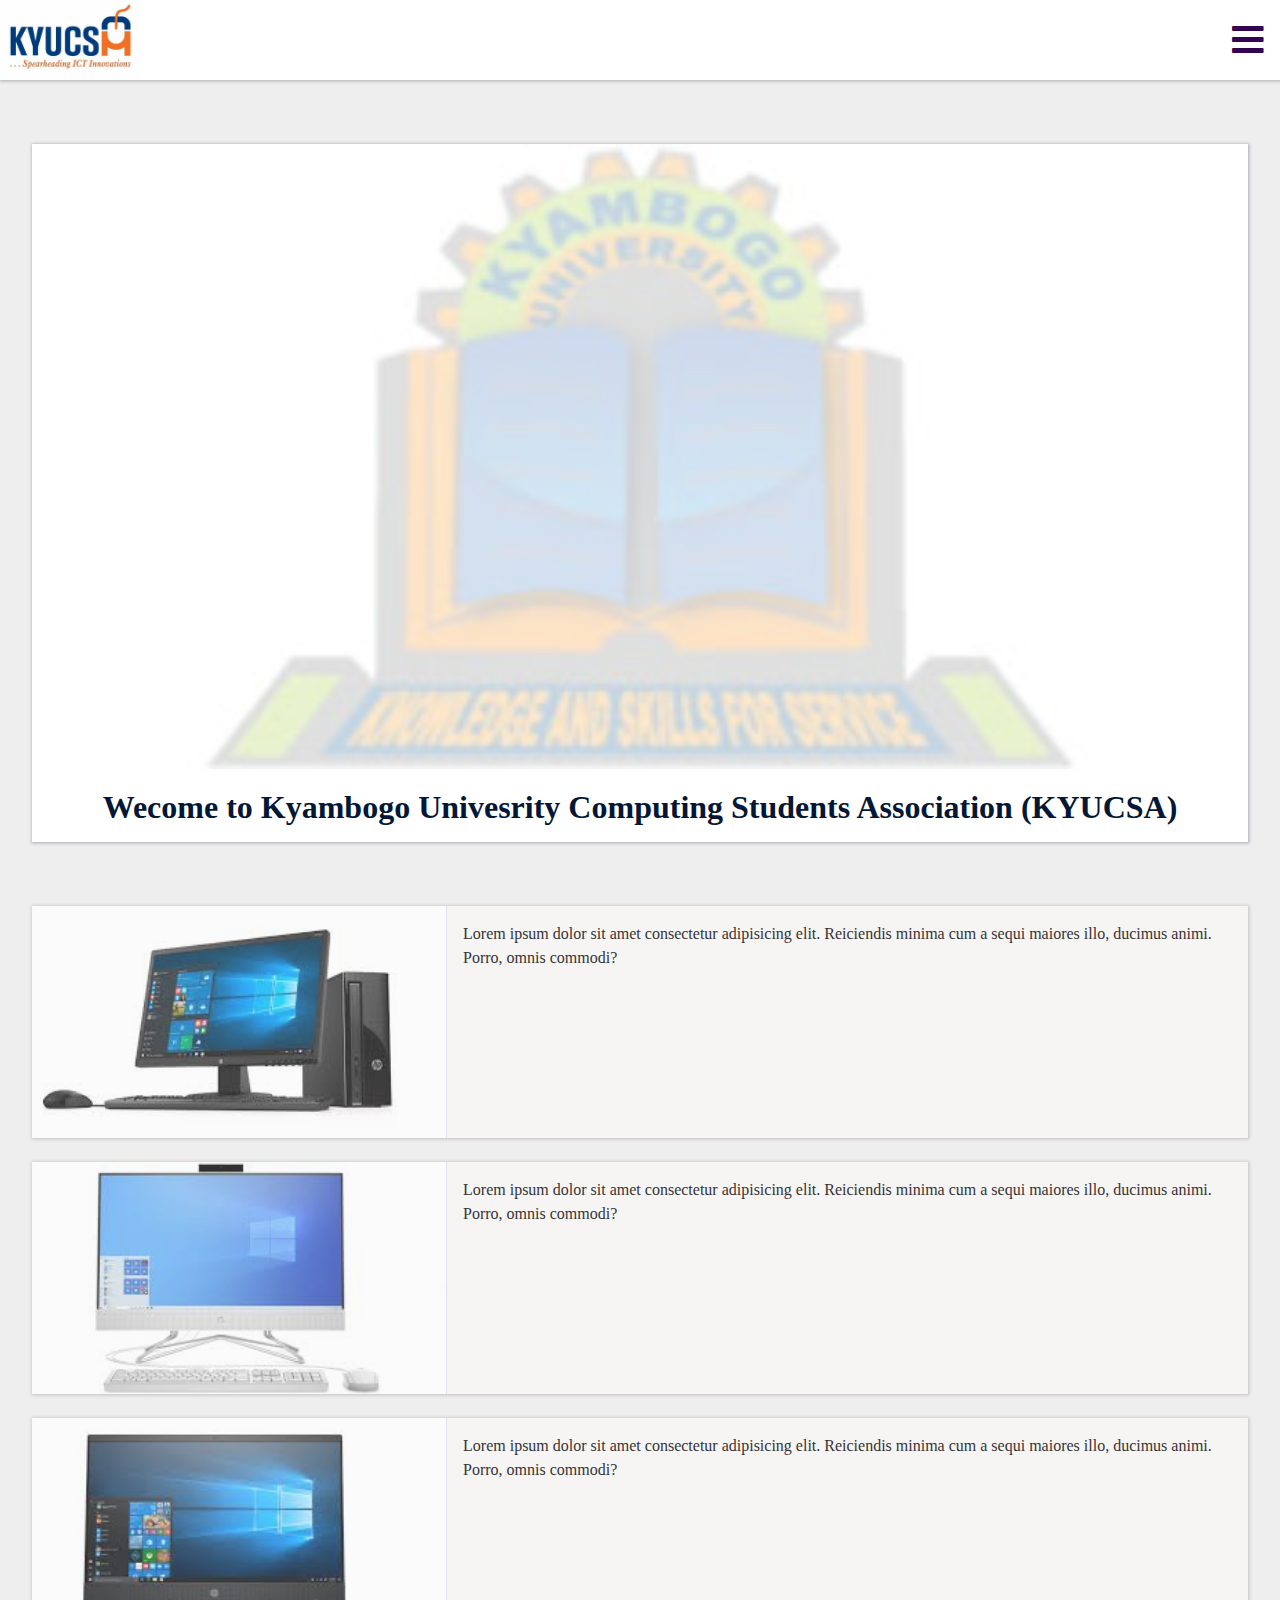
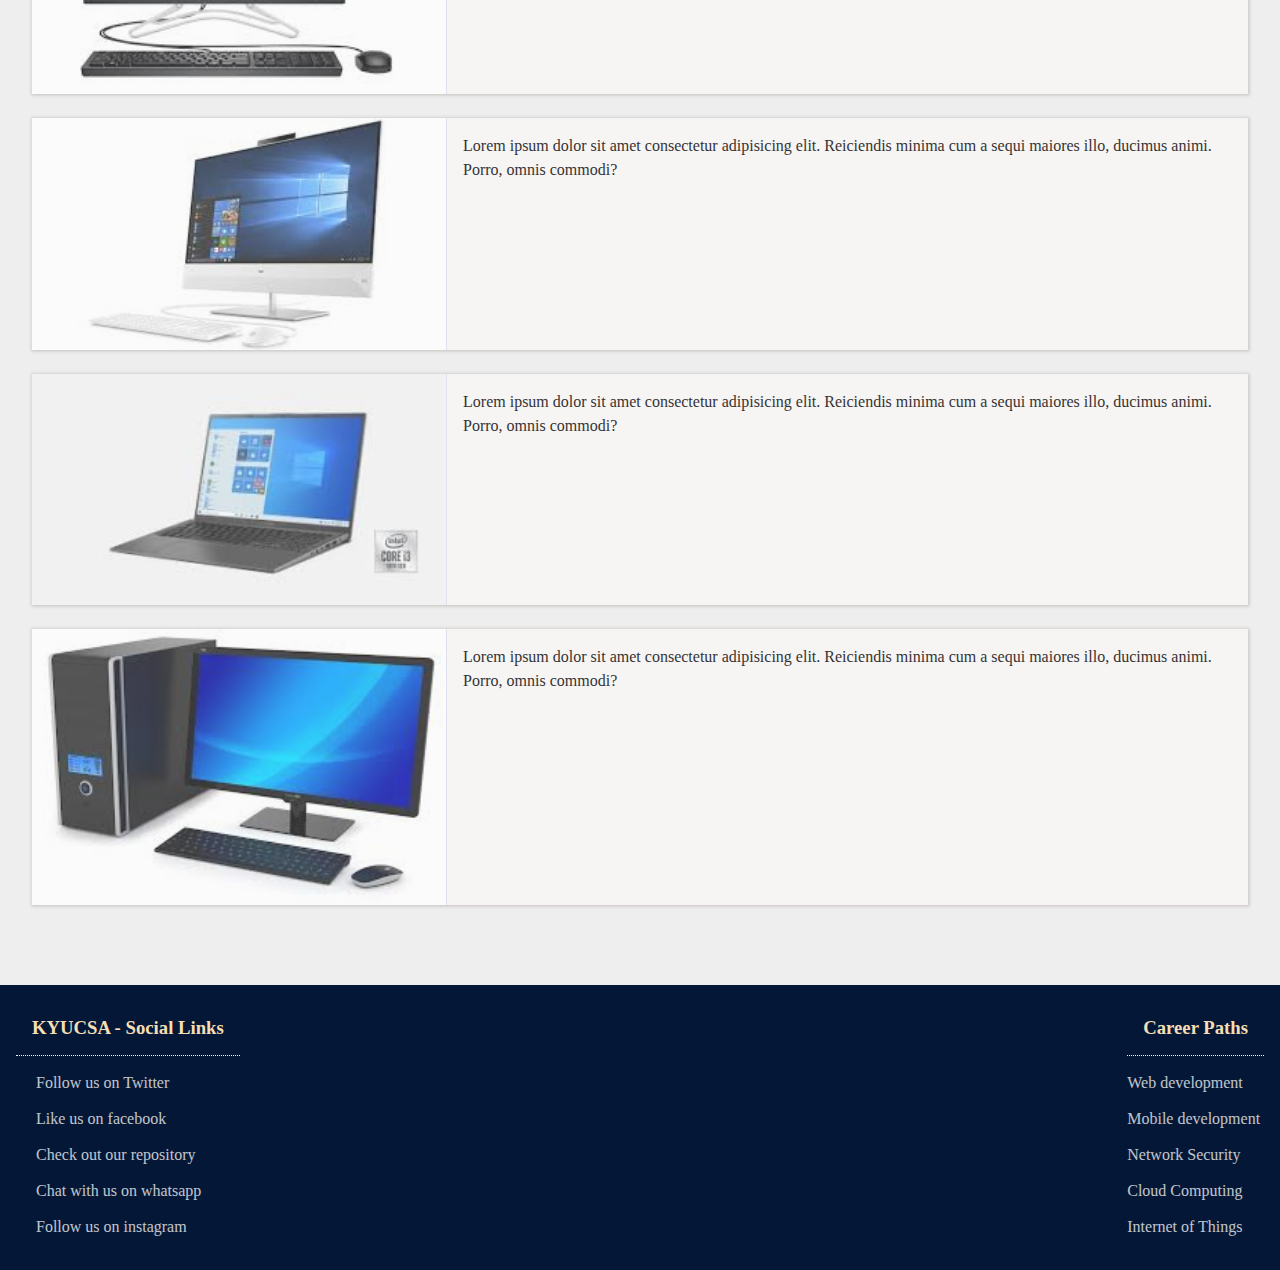
<file: index.html>
<!DOCTYPE html>
<html lang="en">
  <head>
    <meta charset="UTF-8" />
    <meta name="viewport" content="width=device-width, initial-scale=1.0" />
    <title>KYUCSA | Spearheading IT innovations</title>
    <link
      rel="stylesheet"
      href="https://cdnjs.cloudflare.com/ajax/libs/font-awesome/5.14.0/css/all.min.css"
    />
    <link rel="stylesheet" href="css/style.css" />
  </head>
  <body>
    <section class="header">
      <div class="top">
        <a href="index.html"
          ><img src="images/kyucsa.jpg" alt="Kyucsa Logo" class="logo"
        /></a>
        <i class="fas fa-bars menu"></i>
      </div>
      <div class="bottom hidden">
        <ul class="nav-links">
          <li><a href="index.html">Home</a></li>
          <li><a href="about.html">About Kyucsa</a></li>
          <li><a href="resources.html">Resources</a></li>
          <li><a href="team.html">Team</a></li>
          <li><a href="faqs.html">FAQs</a></li>
        </ul>
      </div>
    </section>
    <section class="carousel">
      <img src="images/kyu.jpeg" alt="logo" width="100%" style="opacity: 25%;"/>
      <div class="carousel-text">
        <h1>Wecome to Kyambogo Univesrity Computing Students Association (KYUCSA)</h1>
      </div>
    </section>

    <section class="blog-preview">
      <img src="images/pc1.jpeg" alt="post image" class="blog-image" />
      <div class="preview">
        <p>
          Lorem ipsum dolor sit amet consectetur adipisicing elit. Reiciendis
          minima cum a sequi maiores illo, ducimus animi. Porro, omnis commodi?
        </p>
      </div>
    </section>
    <section class="blog-preview">
      <img src="images/pc5.jpeg" alt="post image" class="blog-image" />
      <div class="preview">
        <p>
          Lorem ipsum dolor sit amet consectetur adipisicing elit. Reiciendis
          minima cum a sequi maiores illo, ducimus animi. Porro, omnis commodi?
        </p>
      </div>
    </section>
    <section class="blog-preview">
      <img src="images/pc2.jpeg" alt="post image" class="blog-image" />
      <div class="preview">
        <p>
          Lorem ipsum dolor sit amet consectetur adipisicing elit. Reiciendis
          minima cum a sequi maiores illo, ducimus animi. Porro, omnis commodi?
        </p>
      </div>
    </section>
    <section class="blog-preview">
      <img src="images/pc3.jpeg" alt="post image" class="blog-image" />
      <div class="preview">
        <p>
          Lorem ipsum dolor sit amet consectetur adipisicing elit. Reiciendis
          minima cum a sequi maiores illo, ducimus animi. Porro, omnis commodi?
        </p>
      </div>
    </section>
    <section class="blog-preview">
      <img src="images/pc4.jpeg" alt="post image" class="blog-image" />
      <div class="preview">
        <p>
          Lorem ipsum dolor sit amet consectetur adipisicing elit. Reiciendis
          minima cum a sequi maiores illo, ducimus animi. Porro, omnis commodi?
        </p>
      </div>
    </section>
    <section class="blog-preview">
      <img src="images/pc6.jpeg" alt="post image" class="blog-image" />
      <div class="preview">
        <p>
          Lorem ipsum dolor sit amet consectetur adipisicing elit. Reiciendis
          minima cum a sequi maiores illo, ducimus animi. Porro, omnis commodi?
        </p>
      </div>
    </section>

    <section class="footer">
      <div class="about">
        <h3>KYUCSA - Social Links</h3>
        <br />
        <ul>
          <li>
            <a href="#"><i class="fas fa-twitter"></i> Follow us on Twitter</a>
          </li>
          <br />
          <li>
            <a href="#"><i class="fas fa-facebook"></i> Like us on facebook</a>
          </li>
          <br />
          <li>
            <a href="#"
              ><i class="fas fa-github"></i> Check out our repository</a
            >
          </li>
          <br />
          <li>
            <a href="#"
              ><i class="fas fa-whatsapp"></i> Chat with us on whatsapp</a
            >
          </li>
          <br />
          <li>
            <a href="#"
              ><i class="fas fa-instagram"></i> Follow us on instagram</a
            >
          </li>
          <br />
        </ul>
      </div>
      <div class="career-path">
        <h3>Career Paths</h3>
        <br />
        <ul>
          <li><a href="#">Web development</a></li>
          <br />
          <li><a href="#">Mobile development</a></li>
          <br />
          <li><a href="#">Network Security</a></li>
          <br />
          <li><a href="#">Cloud Computing</a></li>
          <br />
          <li><a href="#">Internet of Things</a></li>
        </ul>
      </div>
    </section>
    <script src="js/script.js"></script>
    <script src="https://code.jquery.com/jquery-3.5.0.js"></script>
  </body>
</html>
</file>
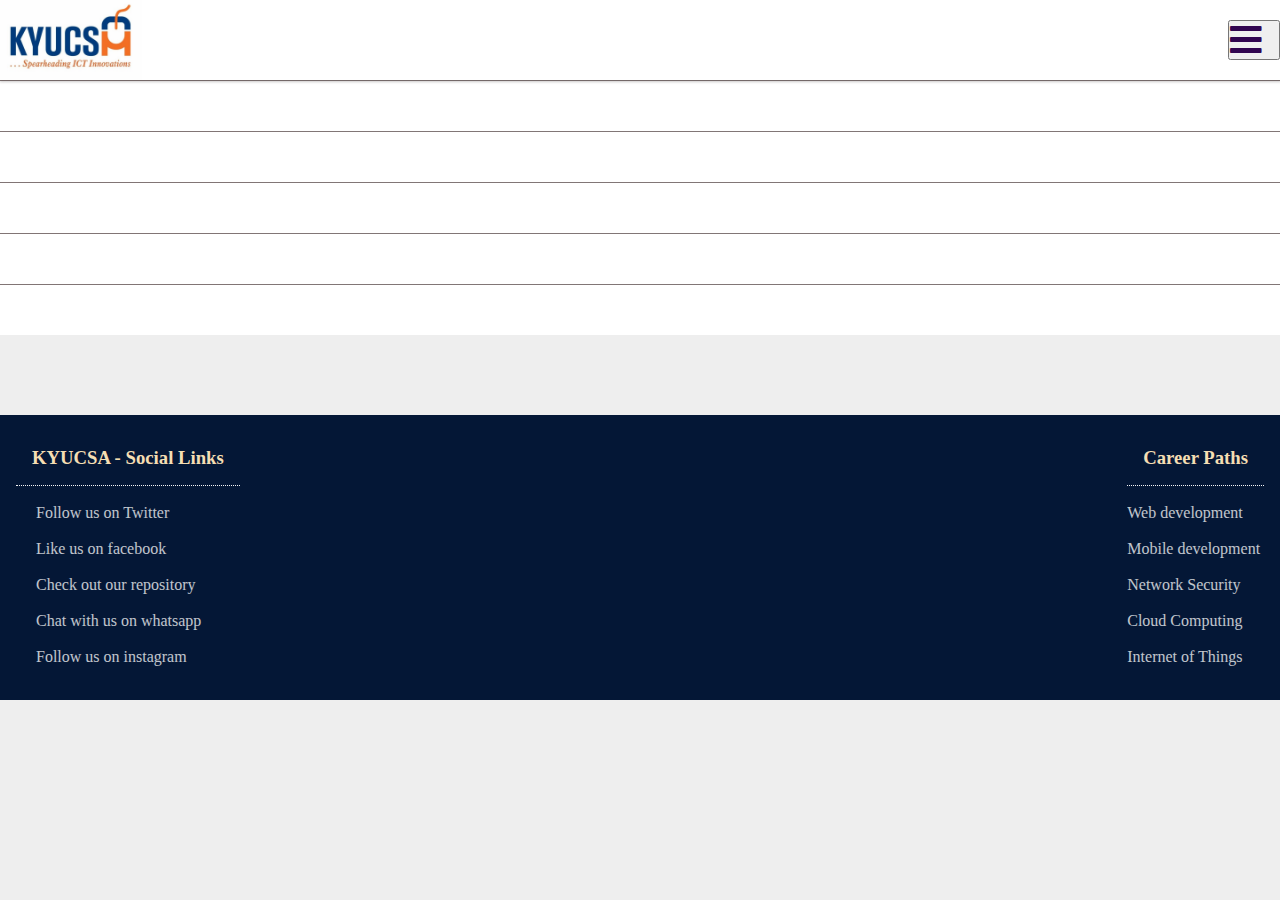
<file: about.html>
<!DOCTYPE html>
<html lang="en">
  <head>
    <meta charset="UTF-8" />
    <meta name="viewport" content="width=device-width, initial-scale=1.0" />
    <title>About KYUCSA</title>
    <script src="https://code.jquery.com/jquery-3.5.0.js"></script>
    <link
      rel="stylesheet"
      href="https://cdnjs.cloudflare.com/ajax/libs/font-awesome/5.14.0/css/all.min.css"
    />
    <link rel="stylesheet" href="css/style.css" />
  </head>
  <body>
    <section class="header">
      <div class="top">
        <a href="index.html"
          ><img src="images/kyucsa.jpg" alt="Kyucsa Logo" class="logo"
        /></a>
        <button onclick="toggleNav()"><i class="fas fa-bars menu"></i></button>
      </div>
      <div class="nav">
        <ul class="nav-links">
          <li><a href="index.html">Home</a></li>
          <li><a href="about.html">About Kyucsa</a></li>
          <li><a href="resources.html">Resources</a></li>
          <li><a href="team.html">Team</a></li>
          <li><a href="faqs.html">FAQs</a></li>
        </ul>
      </div>
    </section>

    <section class="footer">
      <div class="about">
        <h3>KYUCSA - Social Links</h3>
        <br />
        <ul>
          <li>
            <a href="#"><i class="fas fa-twitter"></i> Follow us on Twitter</a>
          </li>
          <br />
          <li>
            <a href="#"><i class="fas fa-facebook"></i> Like us on facebook</a>
          </li>
          <br />
          <li>
            <a href="#"
              ><i class="fas fa-github"></i> Check out our repository</a
            >
          </li>
          <br />
          <li>
            <a href="#"
              ><i class="fas fa-whatsapp"></i> Chat with us on whatsapp</a
            >
          </li>
          <br />
          <li>
            <a href="#"
              ><i class="fas fa-instagram"></i> Follow us on instagram</a
            >
          </li>
          <br />
        </ul>
      </div>
      <div class="career-path">
        <h3>Career Paths</h3>
        <br />
        <ul>
          <li><a href="#">Web development</a></li>
          <br />
          <li><a href="#">Mobile development</a></li>
          <br />
          <li><a href="#">Network Security</a></li>
          <br />
          <li><a href="#">Cloud Computing</a></li>
          <br />
          <li><a href="#">Internet of Things</a></li>
        </ul>
      </div>
    </section>
    <script src="js/script.js"></script>
  </body>
</html>
</file>
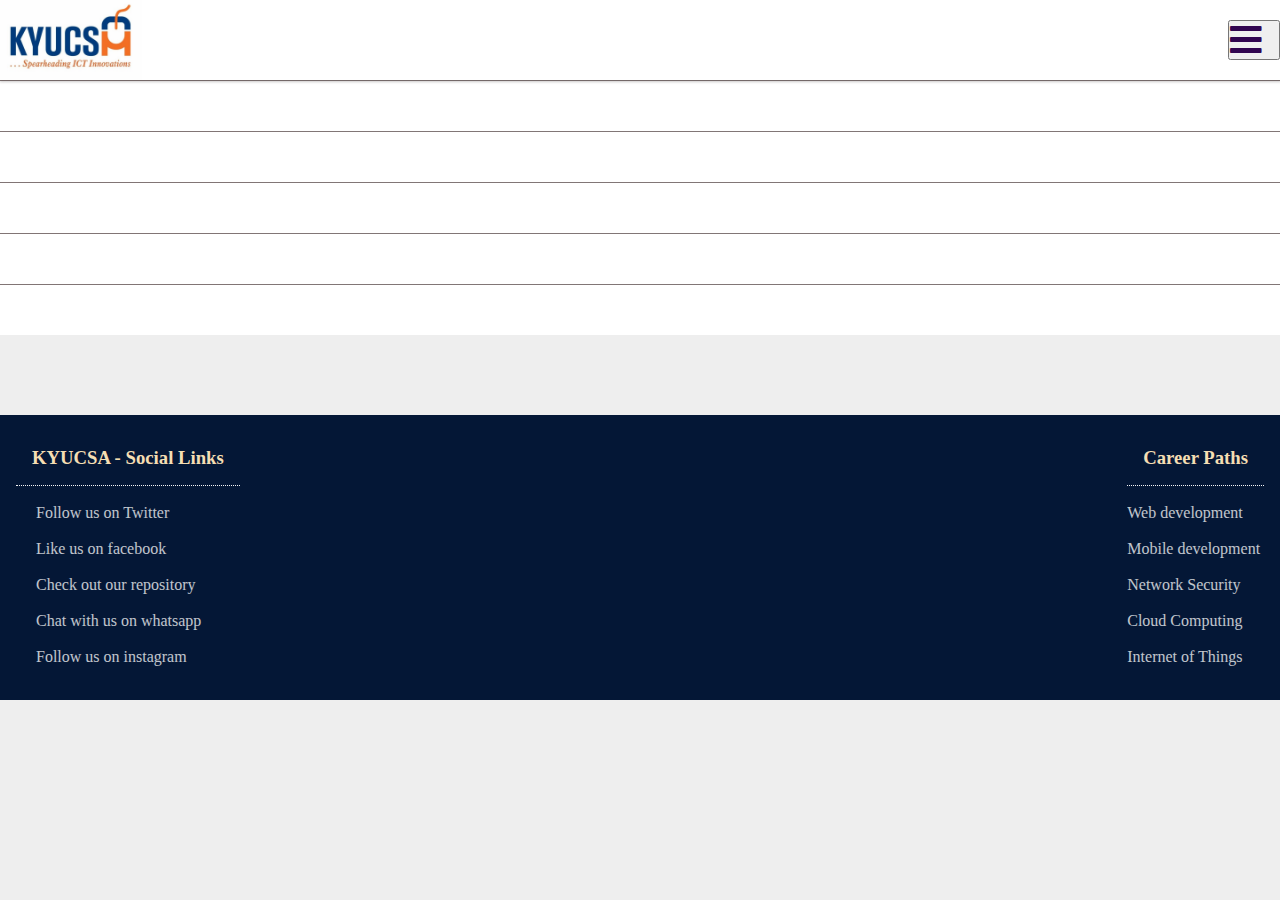
<file: faqs.html>
<!DOCTYPE html>
<html lang="en">
  <head>
    <meta charset="UTF-8" />
    <meta name="viewport" content="width=device-width, initial-scale=1.0" />
    <title>Frequently asked questions</title>
    <link
      rel="stylesheet"
      href="https://cdnjs.cloudflare.com/ajax/libs/font-awesome/5.14.0/css/all.min.css"
    />
    <link rel="stylesheet" href="css/style.css" />
  </head>
  <body>
    <section class="header">
      <div class="top">
        <a href="index.html"
          ><img src="images/kyucsa.jpg" alt="Kyucsa Logo" class="logo"
        /></a>
        <button onclick="toggleNav()"><i class="fas fa-bars menu"></i></button>
      </div>
      <div class="nav">
        <ul class="nav-links">
          <li><a href="index.html">Home</a></li>
          <li><a href="about.html">About Kyucsa</a></li>
          <li><a href="resources.html">Resources</a></li>
          <li><a href="team.html">Team</a></li>
          <li><a href="faqs.html">FAQs</a></li>
        </ul>
      </div>
    </section>

    <section class="footer">
      <div class="about">
        <h3>KYUCSA - Social Links</h3>
        <br />
        <ul>
          <li>
            <a href="#"><i class="fas fa-twitter"></i> Follow us on Twitter</a>
          </li>
          <br />
          <li>
            <a href="#"><i class="fas fa-facebook"></i> Like us on facebook</a>
          </li>
          <br />
          <li>
            <a href="#"
              ><i class="fas fa-github"></i> Check out our repository</a
            >
          </li>
          <br />
          <li>
            <a href="#"
              ><i class="fas fa-whatsapp"></i> Chat with us on whatsapp</a
            >
          </li>
          <br />
          <li>
            <a href="#"
              ><i class="fas fa-instagram"></i> Follow us on instagram</a
            >
          </li>
          <br />
        </ul>
      </div>
      <div class="career-path">
        <h3>Career Paths</h3>
        <br />
        <ul>
          <li><a href="#">Web development</a></li>
          <br />
          <li><a href="#">Mobile development</a></li>
          <br />
          <li><a href="#">Network Security</a></li>
          <br />
          <li><a href="#">Cloud Computing</a></li>
          <br />
          <li><a href="#">Internet of Things</a></li>
        </ul>
      </div>
    </section>
    <script src="js/script.js"></script>
    <script src="https://code.jquery.com/jquery-3.5.0.js"></script>
  </body>
</html>
</file>
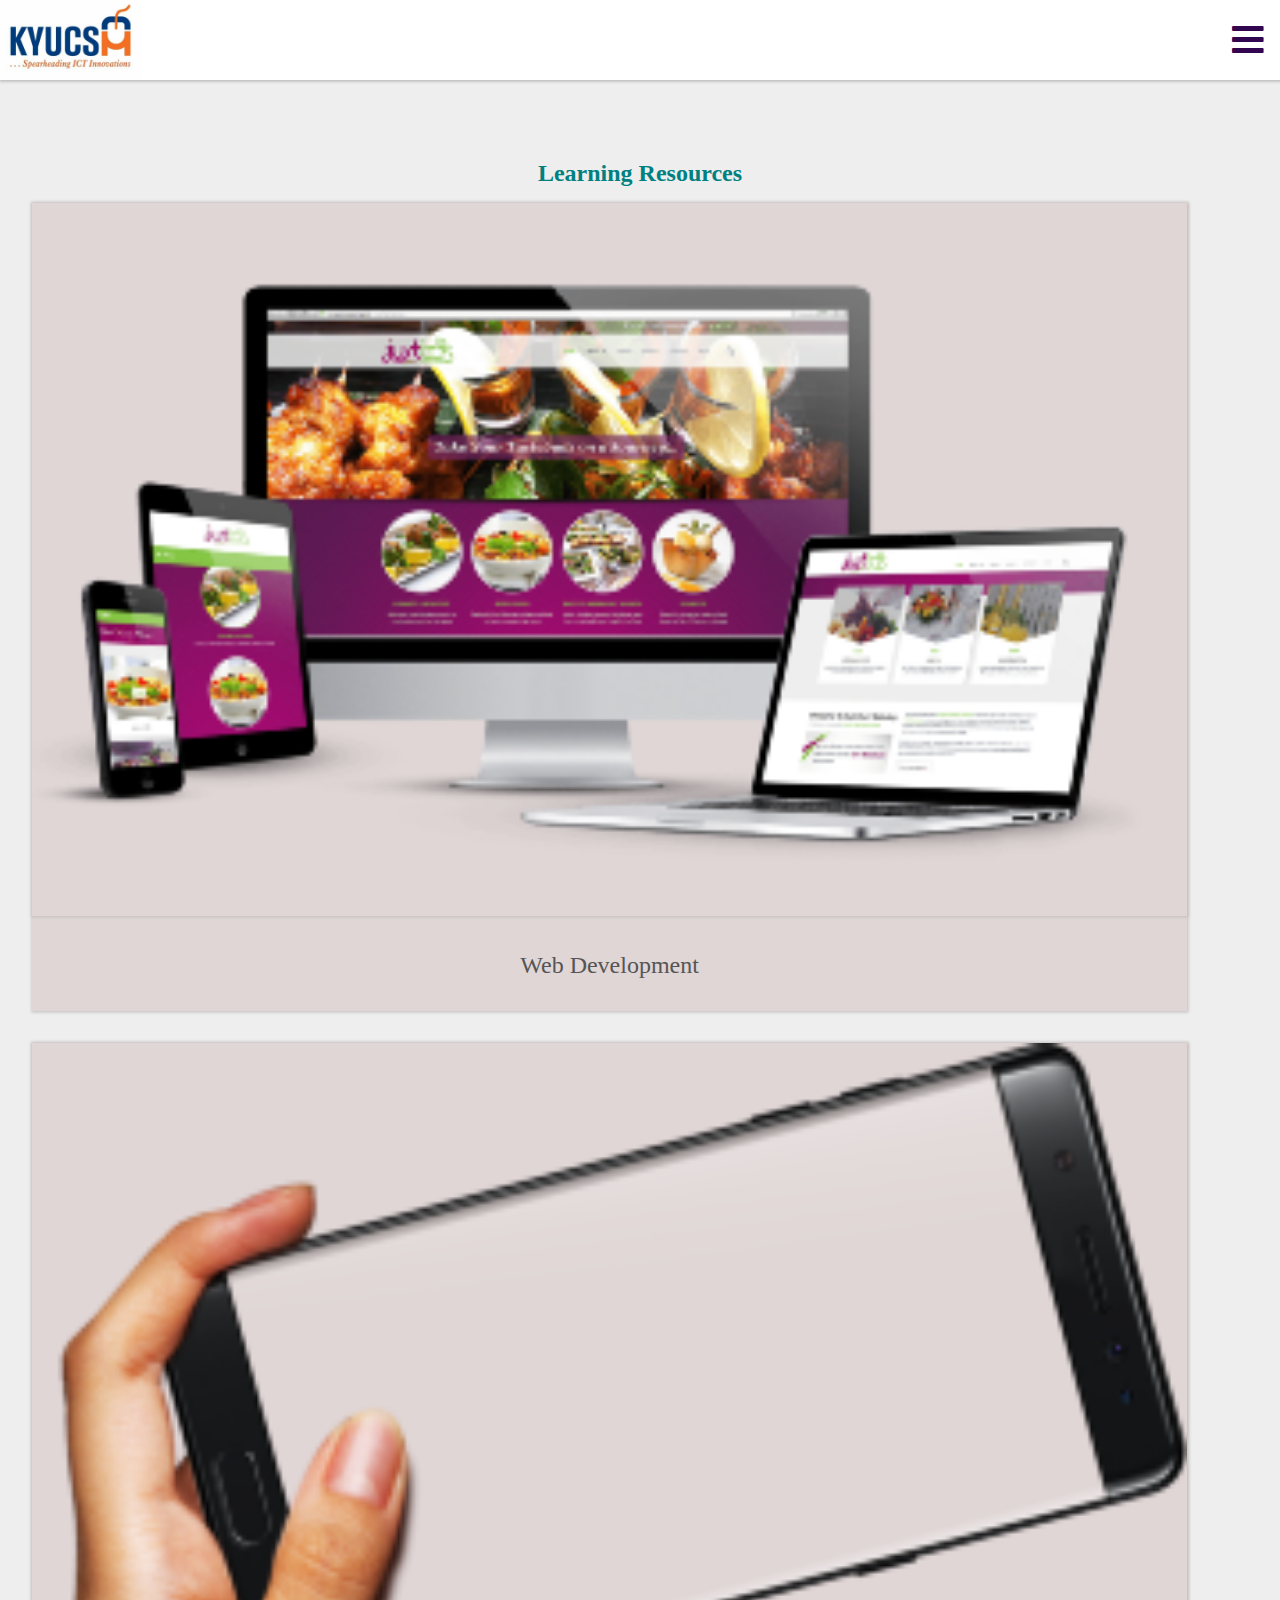
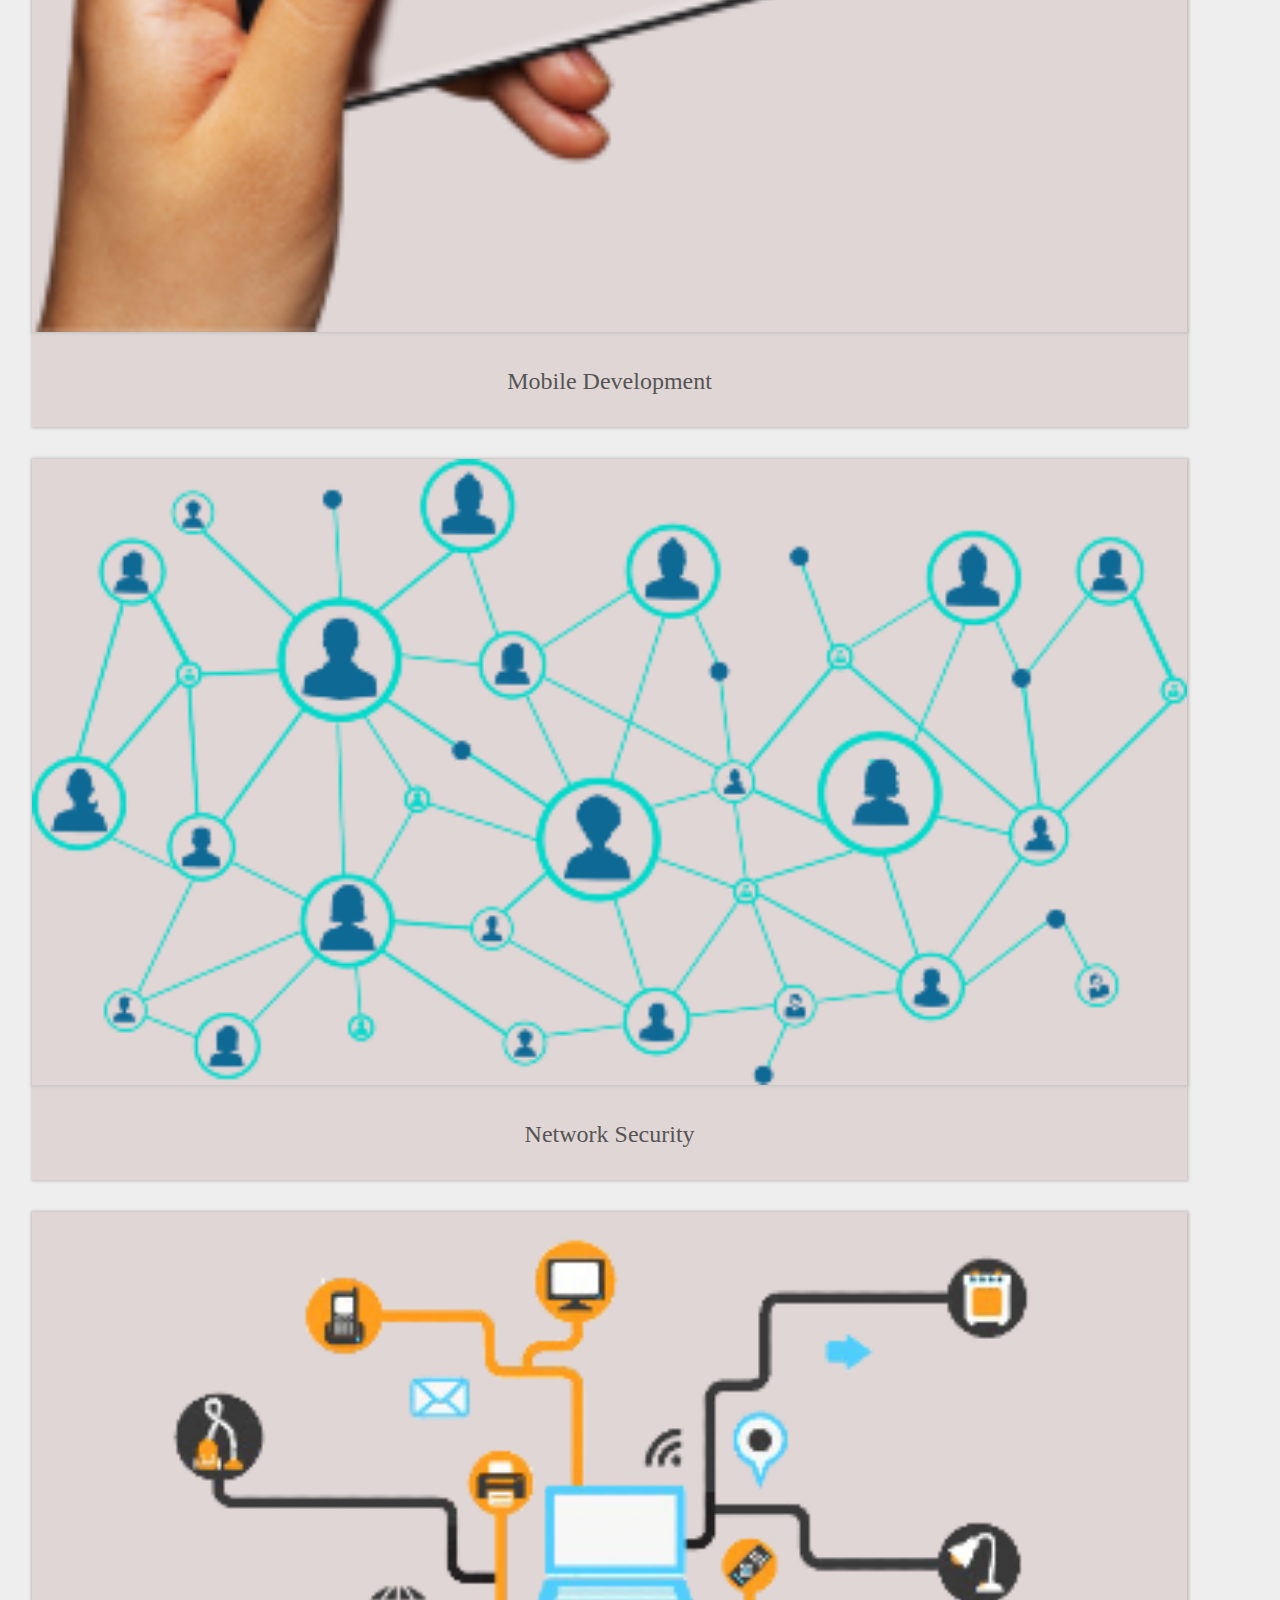
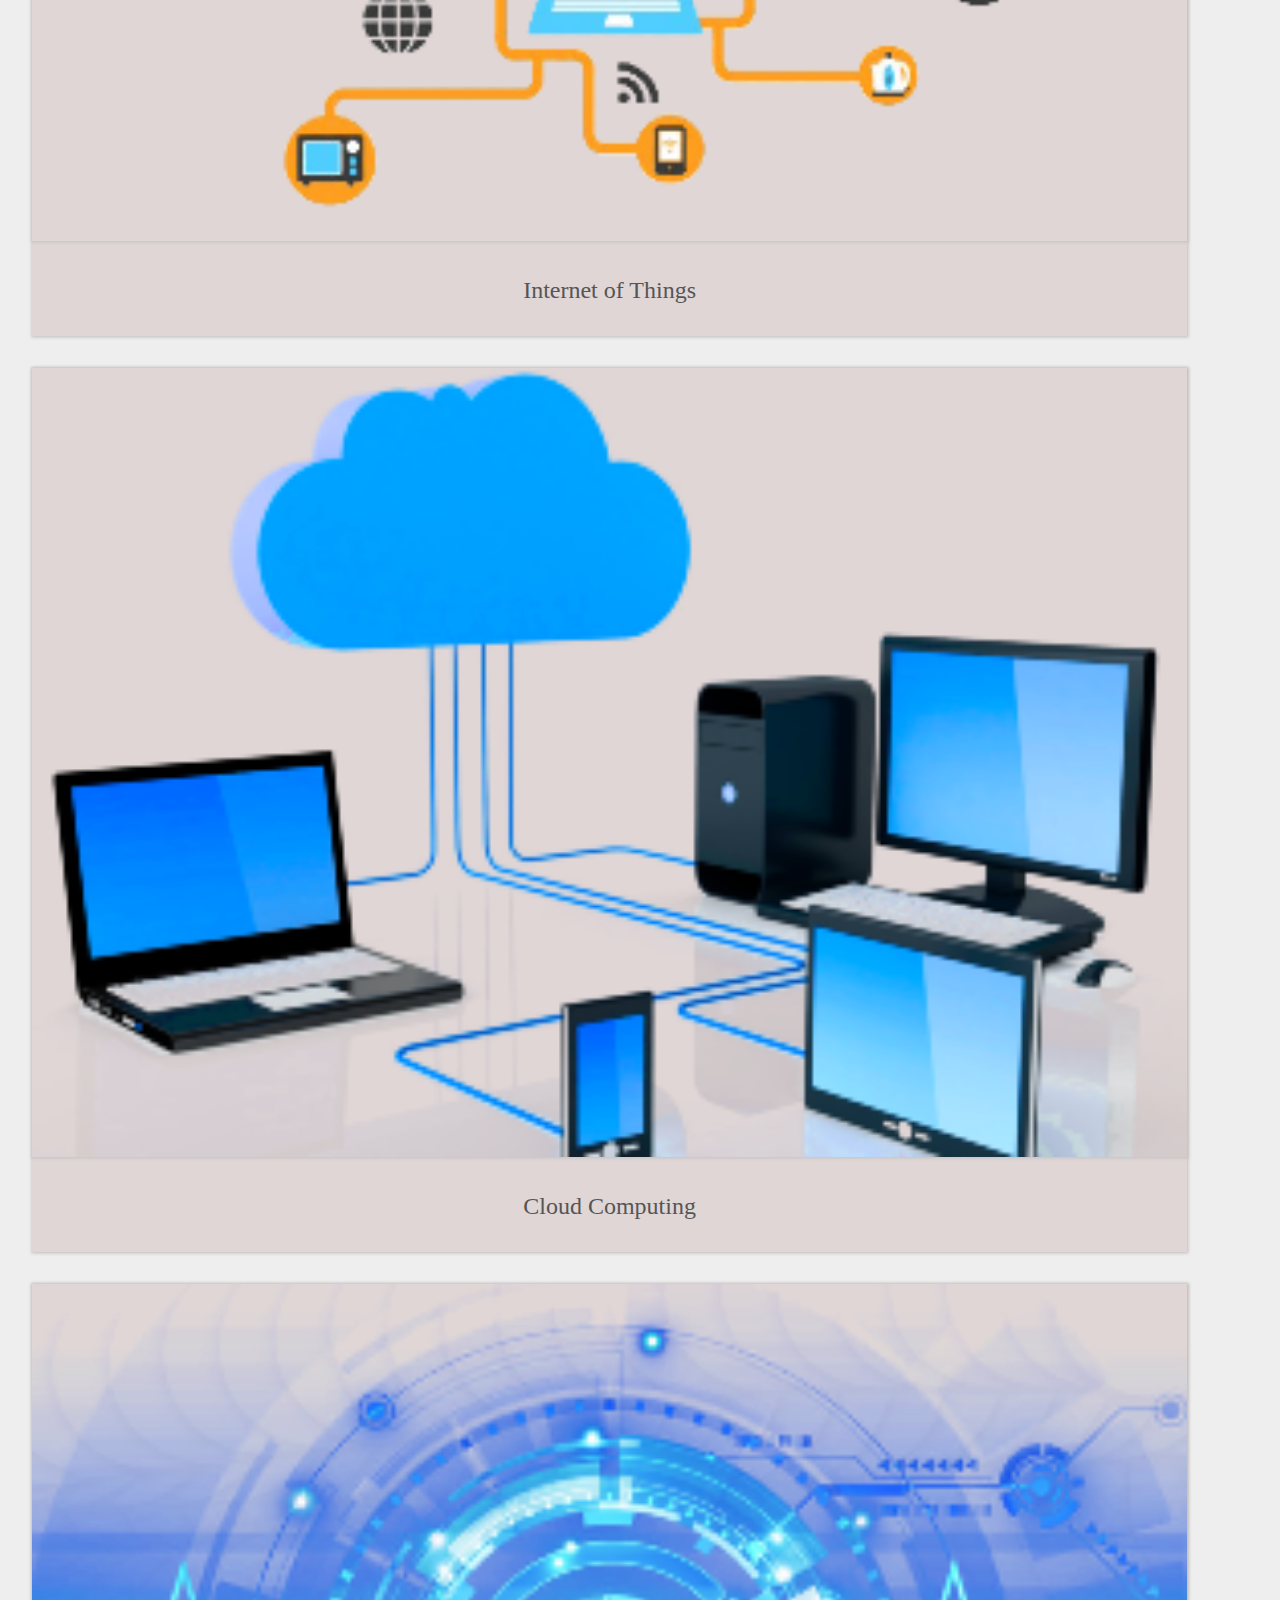
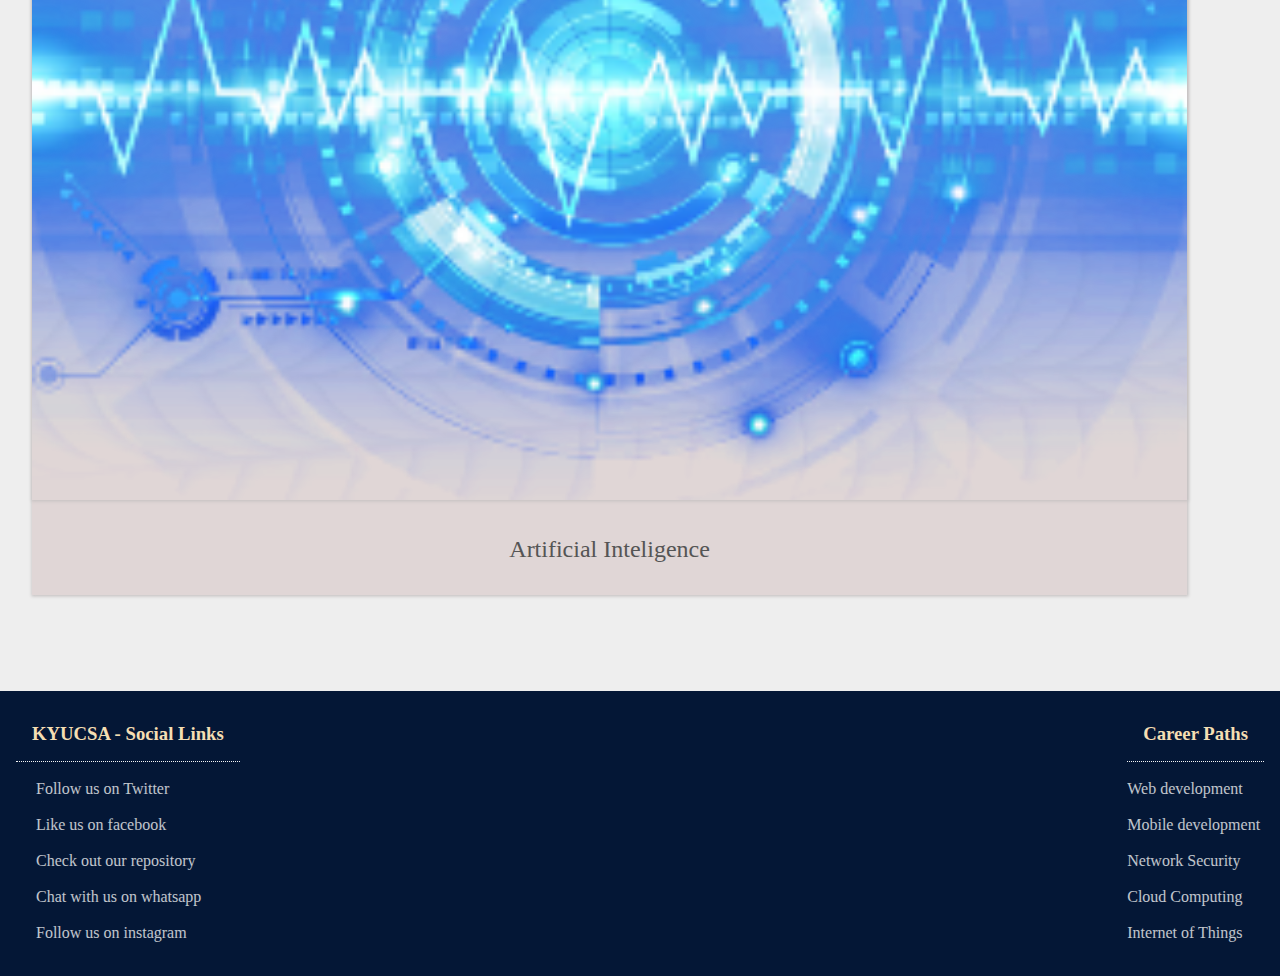
<file: resources.html>
<!DOCTYPE html>
<html lang="en">
  <head>
    <meta charset="UTF-8" />
    <meta name="viewport" content="width=device-width, initial-scale=1.0" />
    <title>Practice</title>
    <link
      rel="stylesheet"
      href="https://cdnjs.cloudflare.com/ajax/libs/font-awesome/5.14.0/css/all.min.css"
    />
    <link rel="stylesheet" href="css/style.css" />
  </head>
  <body>
    <section class="header">
      <div class="top">
        <a href="index.html"
          ><img src="images/kyucsa.jpg" alt="Kyucsa Logo" class="logo"
        /></a>
        <i class="fas fa-bars menu"></i>
      </div>
      <div class="bottom hidden">
        <ul class="nav-links">
          <li><a href="index.html">Home</a></li>
          <li><a href="about.html">About Kyucsa</a></li>
          <li><a href="resources.html">Resources</a></li>
          <li><a href="team.html">Team</a></li>
          <li><a href="faqs.html">FAQs</a></li>
        </ul>
      </div>
    </section>

    <section class="resource-wrapper">
      <div class="resource-title">
        <h2 style="color: teal; text-align: center">Learning Resources</h2>
      </div>
      <div class="resources">
        <div class="resource-items">
          <img src="images/web.png" alt="resource-image" />
          <p class="image-text">Web Development</p>
        </div>
        <div class="resource-items">
          <img src="images/mobile.png" alt="resource-image" />
          <p class="image-text">Mobile Development</p>
        </div>
        <div class="resource-items">
          <img src="images/networking.png" alt="resource-image" />
          <p class="image-text">Network Security</p>
        </div>
        <div class="resource-items">
          <img src="images/iot.png" alt="resource-image" />
          <p class="image-text">Internet of Things</p>
        </div>
        <div class="resource-items">
          <img src="images/cloud.png" alt="resource-image" />
          <p class="image-text">Cloud Computing</p>
        </div>
        <div class="resource-items">
          <img src="images/ai.png" alt="resource-image" />
          <p class="image-text">Artificial Inteligence</p>
        </div>
      </div>
    </section>

    <section class="footer">
      <div class="about">
        <h3>KYUCSA - Social Links</h3>
        <br />
        <ul>
          <li>
            <a href="#"><i class="fas fa-twitter"></i> Follow us on Twitter</a>
          </li>
          <br />
          <li>
            <a href="#"><i class="fas fa-facebook"></i> Like us on facebook</a>
          </li>
          <br />
          <li>
            <a href="#"
              ><i class="fas fa-github"></i> Check out our repository</a
            >
          </li>
          <br />
          <li>
            <a href="#"
              ><i class="fas fa-whatsapp"></i> Chat with us on whatsapp</a
            >
          </li>
          <br />
          <li>
            <a href="#"
              ><i class="fas fa-instagram"></i> Follow us on instagram</a
            >
          </li>
          <br />
        </ul>
      </div>
      <div class="career-path">
        <h3>Career Paths</h3>
        <br />
        <ul>
          <li><a href="#">Web development</a></li>
          <br />
          <li><a href="#">Mobile development</a></li>
          <br />
          <li><a href="#">Network Security</a></li>
          <br />
          <li><a href="#">Cloud Computing</a></li>
          <br />
          <li><a href="#">Internet of Things</a></li>
        </ul>
      </div>
    </section>
    <script src="js/script.js"></script>
    <script src="https://code.jquery.com/jquery-3.5.0.js"></script>
  </body>
</html>
</file>
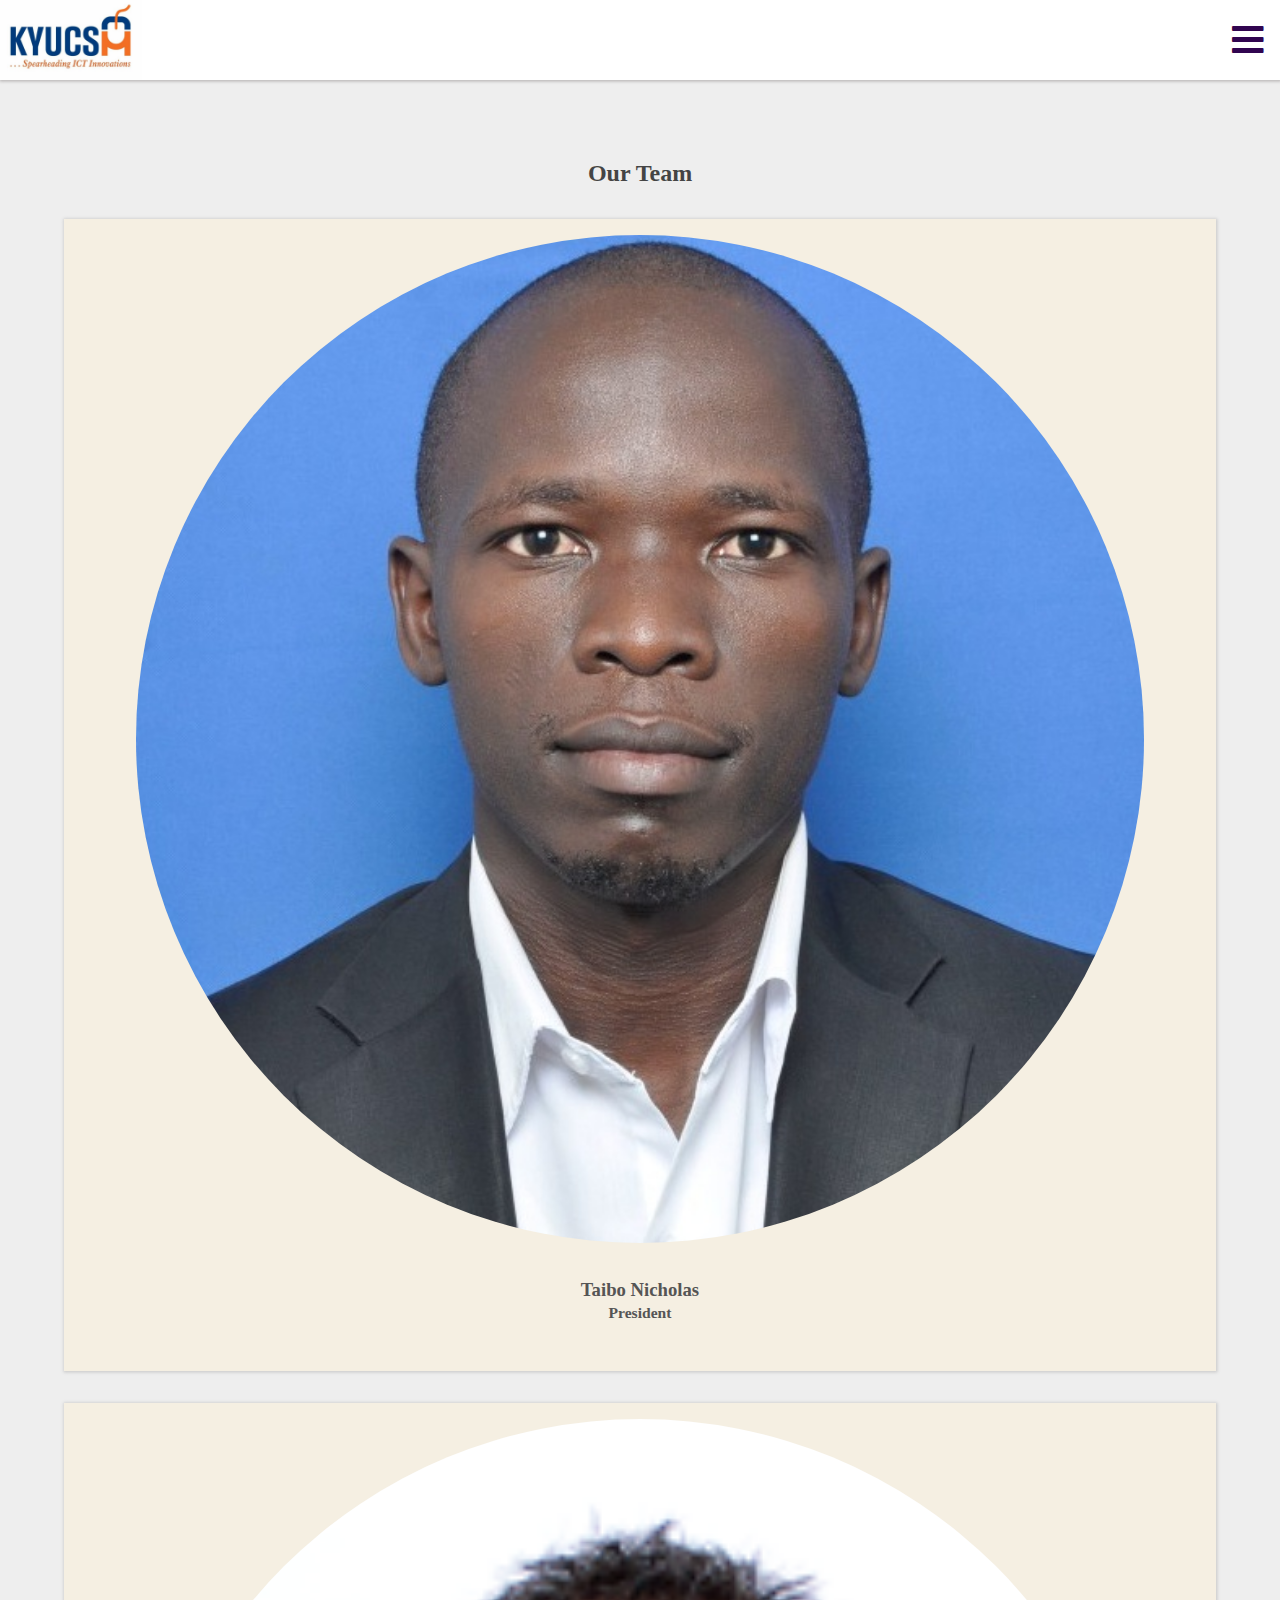
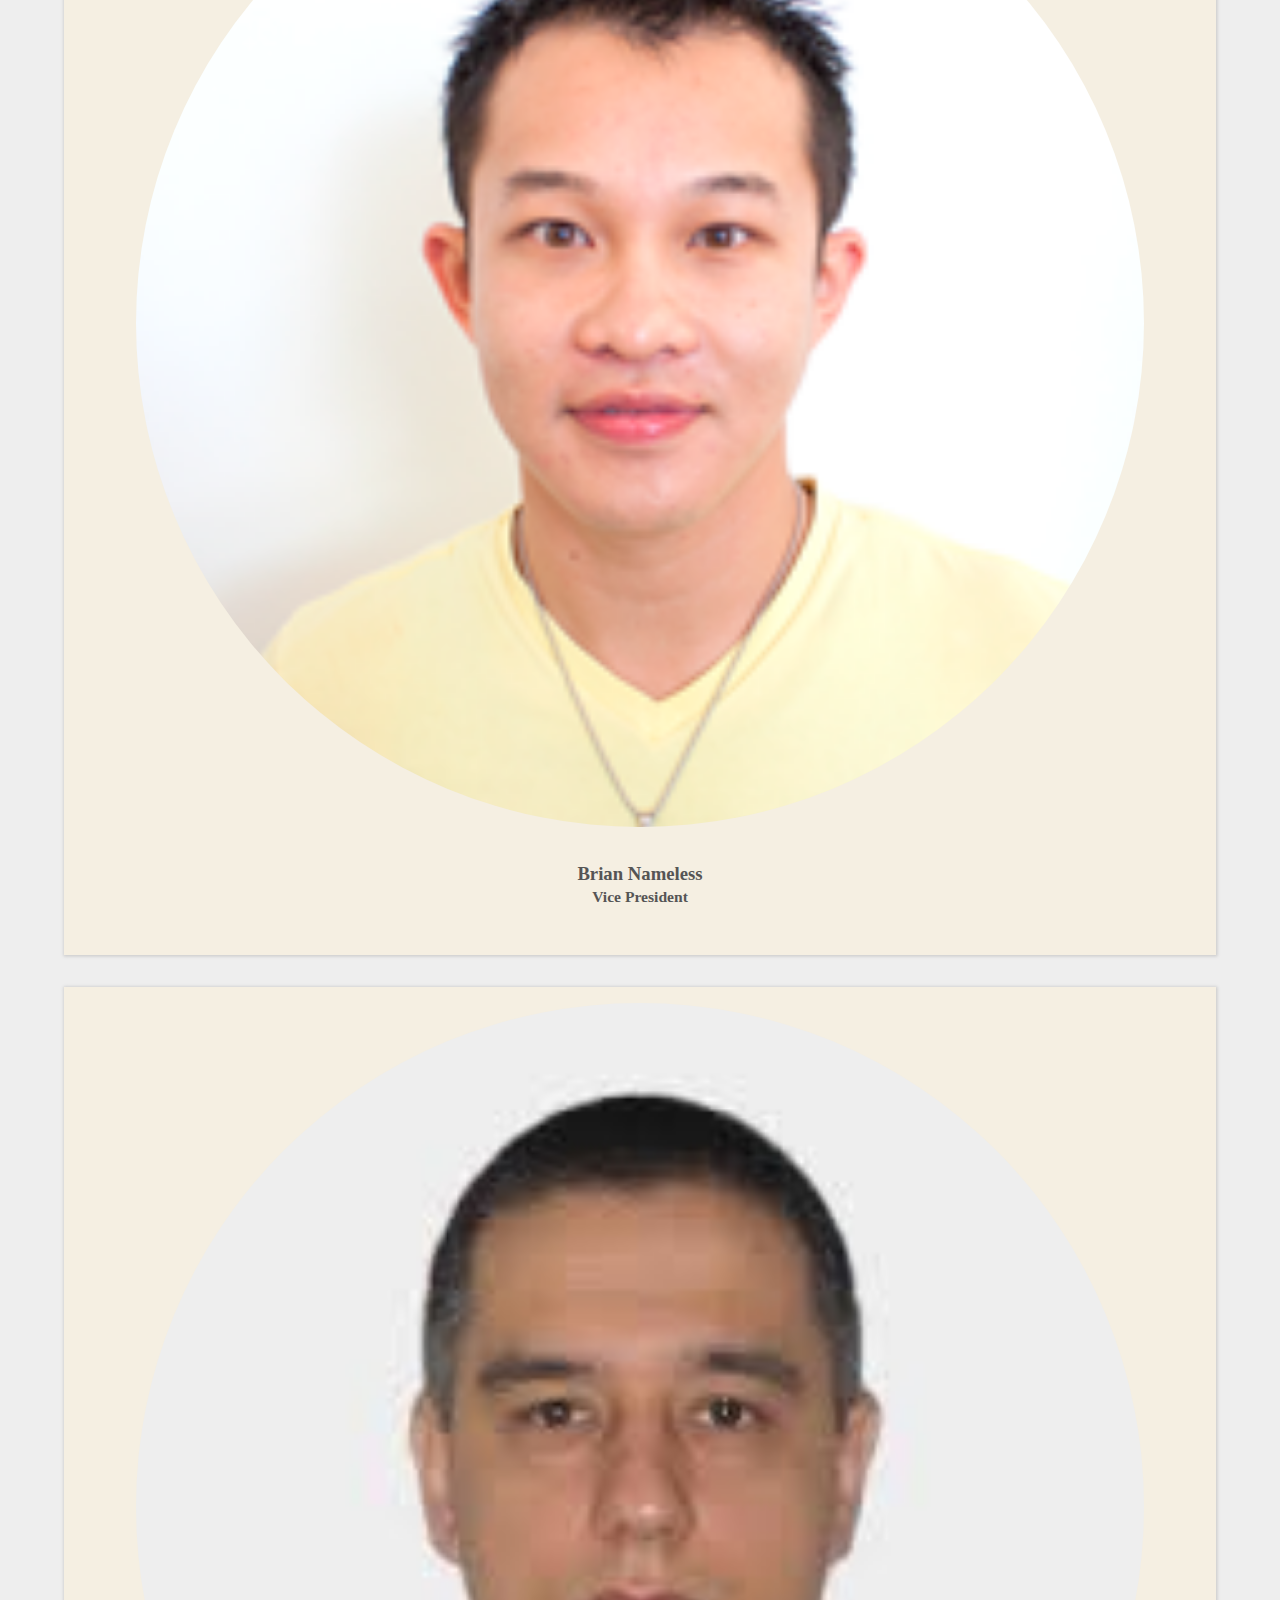
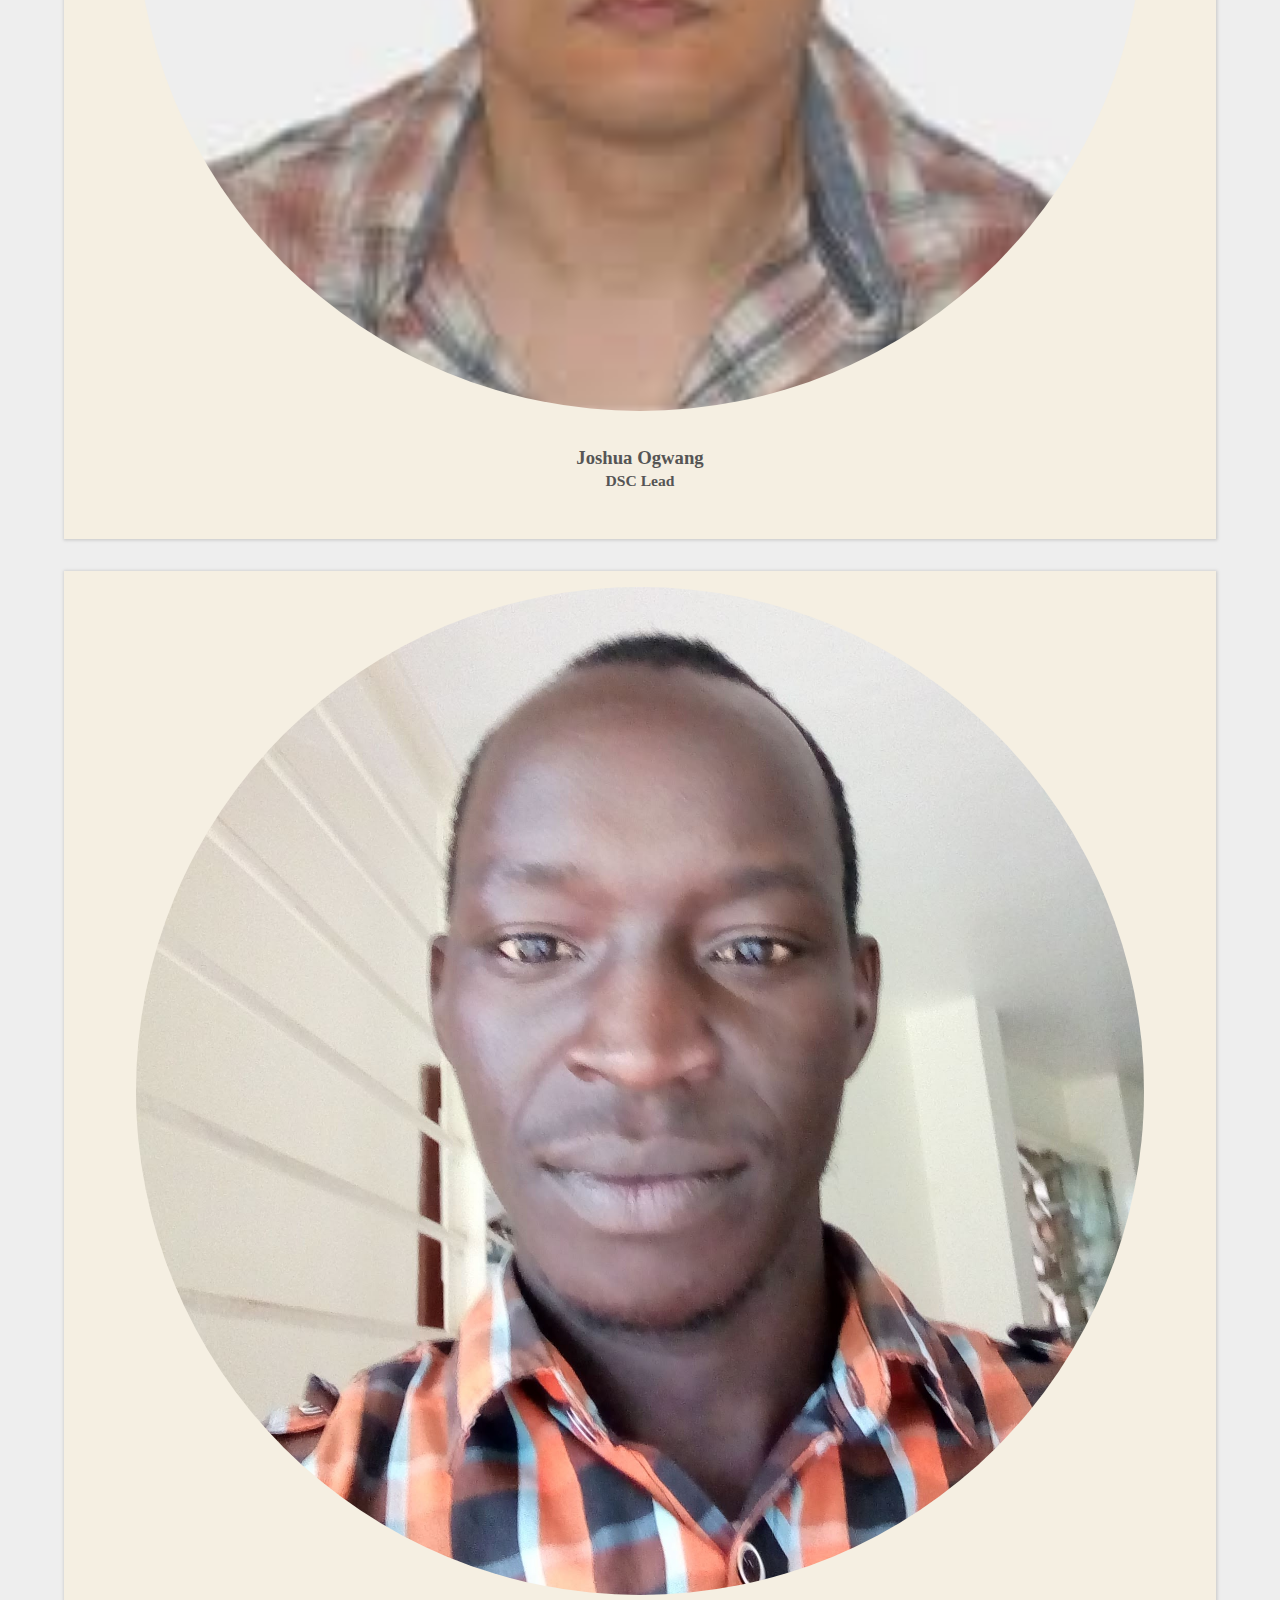
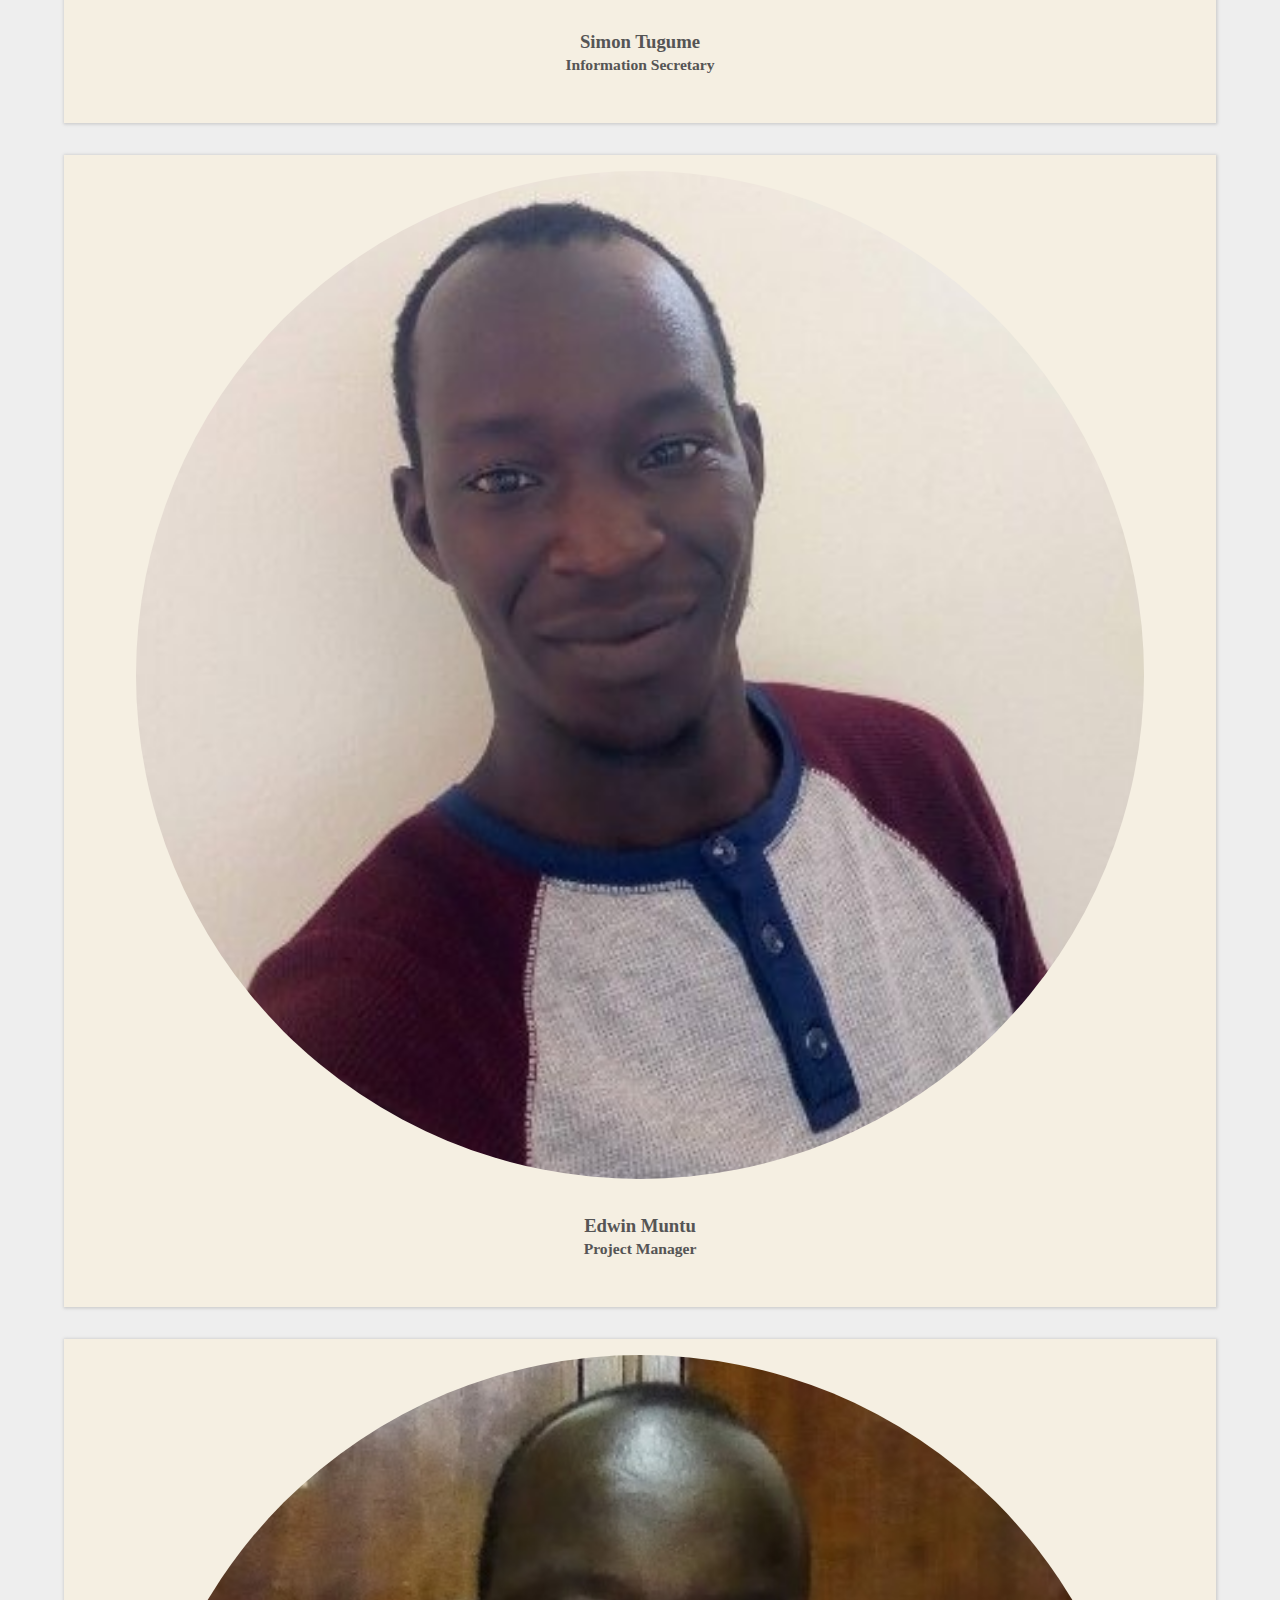
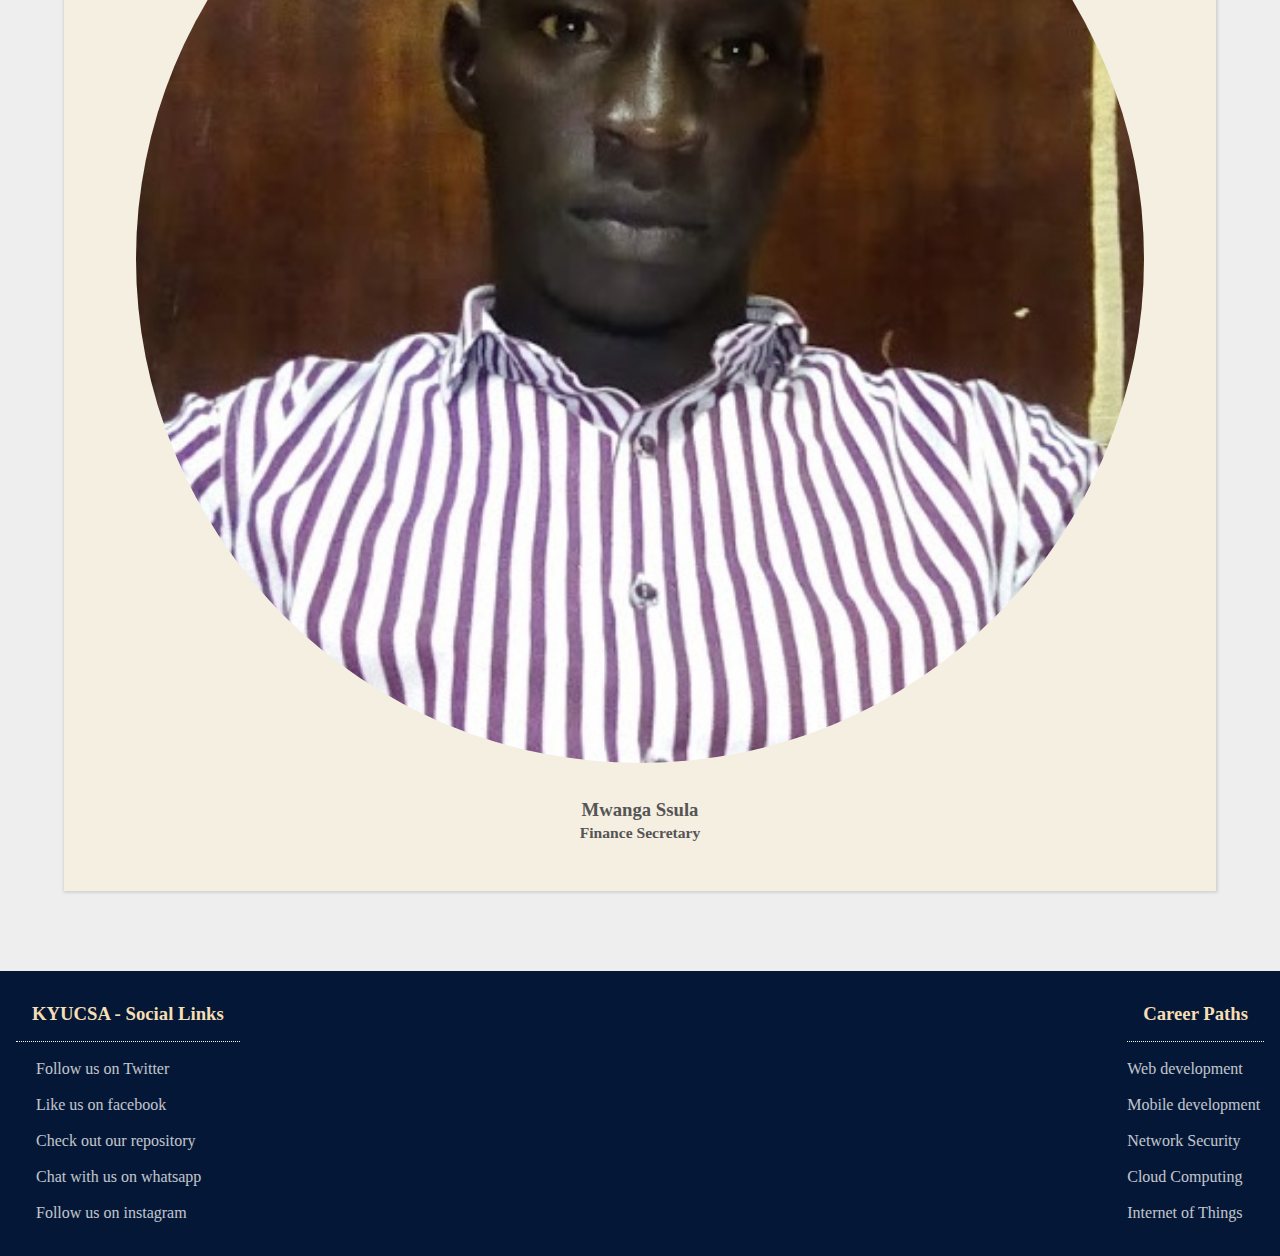
<file: team.html>
<!DOCTYPE html>
<html lang="en">
<head>
    <meta charset="UTF-8">
    <meta name="viewport" content="width=device-width, initial-scale=1.0">
    <title>KYUCSA | Team</title>
    <link rel="stylesheet" href="https://cdnjs.cloudflare.com/ajax/libs/font-awesome/5.14.0/css/all.min.css">
    <link rel="stylesheet" href="css/style.css">
</head>
<body>
    <section class="header">
        <div class="top">
            <a href="index.html"><img src="images/kyucsa.jpg" alt="Kyucsa Logo" class="logo"></a>
            <i class="fas fa-bars menu"></i>
        </div>
        <div class="bottom hidden">
            <ul class="nav-links">
                <li><a href="index.html">Home</a></li>
                <li><a href="about.html">About Kyucsa</a></li>
                <li><a href="resources.html">Resources</a></li>
                <li><a href="team.html">Team</a></li>
                <li><a href="faqs.html">FAQs</a></li>
            </ul>
        </div>
    </section>


    <section class="team">
        <h2 style="color: #444;">Our Team</h2>
        <div class="member">
            <img src="images/passport.jpg" alt="member image" class="member-image">
            <h3 class="member-role">
                Taibo Nicholas
                <br>
                <small>President</small>
            </h3>
        </div>
        <div class="member">
            <img src="images/original.png" alt="member image" class="member-image">
            <h3 class="member-role">
                Brian Nameless
                <br>
                <small>Vice President</small>
            </h3>
        </div>
        <div class="member">
            <img src="images/mobiliser.jpeg" alt="member image" class="member-image">
            <h3 class="member-role">
                Joshua Ogwang
                <br>
                <small>DSC Lead</small>
            </h3>
        </div>
        <div class="member">
            <img src="images/profile-pic.jpg" alt="member image" class="member-image">
            <h3 class="member-role">
                Simon Tugume
                <br>
                <small>Information Secretary</small>
            </h3>
        </div>
        <div class="member">
            <img src="images/ME.jpg" alt="member image" class="member-image">
            <h3 class="member-role">
                Edwin Muntu
                <br>
                <small>Project Manager</small>
            </h3>
        </div>
        <div class="member">
            <img src="images/profic.jpg" alt="member image" class="member-image">
            <h3 class="member-role">
                Mwanga Ssula
                <br>
                <small>Finance Secretary</small>
            </h3>
        </div>

    </section>
    <section class="footer">
        <div class="about">
            <h3>KYUCSA - Social Links</h3>
            <br>
            <ul>
                <li><a href="#"><i class="fas fa-twitter"></i> Follow us on Twitter</a></li>
                <br>
                <li><a href="#"><i class="fas fa-facebook"></i> Like us on facebook</a></li>
                <br>
                <li><a href="#"><i class="fas fa-github"></i> Check out our repository</a></li>
                <br>
                <li><a href="#"><i class="fas fa-whatsapp"></i> Chat with us on whatsapp</a></li>
                <br>
                <li><a href="#"><i class="fas fa-instagram"></i> Follow us on instagram</a></li>
                <br>
            </ul>
        </div>
        <div class="career-path">
            <h3>Career Paths</h3>
            <br>
            <ul>
                <li><a href="#">Web development</a></li>
                <br>
                <li><a href="#">Mobile development</a></li>
                <br>
                <li><a href="#">Network Security</a></li>
                <br>
                <li><a href="#">Cloud Computing</a></li>
                <br>
                <li><a href="#">Internet of Things</a></li>
                
            </ul>
        </div>
    </section>
    <script src="js/script.js"></script>
    <script src="https://code.jquery.com/jquery-3.5.0.js"></script>
</body>
</html>
</file>
<file: css/style.css>
* {
  padding: 0;
  margin: 0;
  box-sizing: border-box;
}
body {
  background-color: #eee;
}
ul,
li,
a {
  list-style-type: none;
  text-decoration: none;
  width: 100%;
  color: white;
}
li {
  color: white;
  opacity: 75%;
}

.header {
  background-color: #fff;
}
.header .top {
  display: flex;
  justify-content: space-between;
  align-items: center;
  width: 100%;
  height: 5rem;
  box-shadow: 0 0 3px 1.5px rgb(185, 182, 182);
}
.top a {
  height: inherit;
  width: 40%;
}
.top a img {
  height: inherit;
}
.menu {
  font-size: 36px;
  color: rgb(49, 5, 80);
  padding-right: 1rem;
  cursor: pointer;
}
.menu:active .bottom{
    display: block;
}
.bottom {
  background-color: #041736;
  text-align: center;
}
.hidden{
    display: none;
}
.nav-links li {
  padding: 1rem;
  border-top: 1px solid rgb(87, 72, 72);
}

.carousel {
  box-shadow: 0 0 3px 1.5px #b3b6bb;
  background-color: #fff;
  color: #041736;
  text-align: center;
  width: 95%;
  margin: 4rem auto;
}
.carousel h1 {
  padding: 1rem 0;
}
.carousel p {
  line-height: 2;
  padding: 1rem;
}
.blog-preview {
  display: flex;
  width: 95%;
  margin: 1.5rem auto;
  box-shadow: 0 0 3px 1.5px rgb(197, 190, 190);
  background-color: rgb(250, 246, 246);
  opacity: 80%;
}
.blog-preview img {
  width: 40%;
  border-right: 1px solid #dde;
}
.blog-preview .preview p {
  padding: 1rem;
  line-height: 1.5;
}
.footer {
  display: flex;
  background-color: #041736;
  justify-content: space-between;
  color: wheat;
  margin-top: 5rem;
  padding: 1rem;
}
.footer h3 {
  border-bottom: 1px dotted whitesmoke;
  padding: 1rem;
}
.resource-wrapper{
    margin: 5rem auto;
    width: 95%;
}
.resources{
    display: flex;
    justify-content: space-between;
    flex-wrap: wrap;
    width: inherit;
    
}
.resource-items{
    margin: 1rem auto;
    width: 100%;
    box-shadow: 0 0 3px 1.5px rgb(199, 195, 195);
    background-color: rgb(224, 214, 214);
}
.resource-items img{
    width: inherit;
    box-shadow: 0 0 3px 1.5px rgb(199, 195, 195);
    margin: auto;
}
.resource-items p{
    text-align: center;
    font-size: 24px;
    padding: 2rem;
    color: #555;
}
.resource-items p:hover{
    color: teal;
    cursor: pointer;
}
.team{
    text-align: center;
    margin: 5rem auto;
    width: 100%;
}
.team .member{
    width: 90%;
    margin: 2rem auto;
    box-shadow:  0 0 3px 1.5px #ccc;
    background-color: rgb(245, 239, 226);
    padding: 1rem;
}
.team .member img{
    width: inherit;
    border-radius: 50%;
}
.team .member h3{
    padding: 2rem;
    color: #555;
}



@media(max-width: 640px){
    .footer{
        flex-direction: column;
    }
    .blog-preview{
        flex-direction: column;
    }
    .blog-preview img{
        width: 100%;
        border-right: none;
    }
}
</file>
